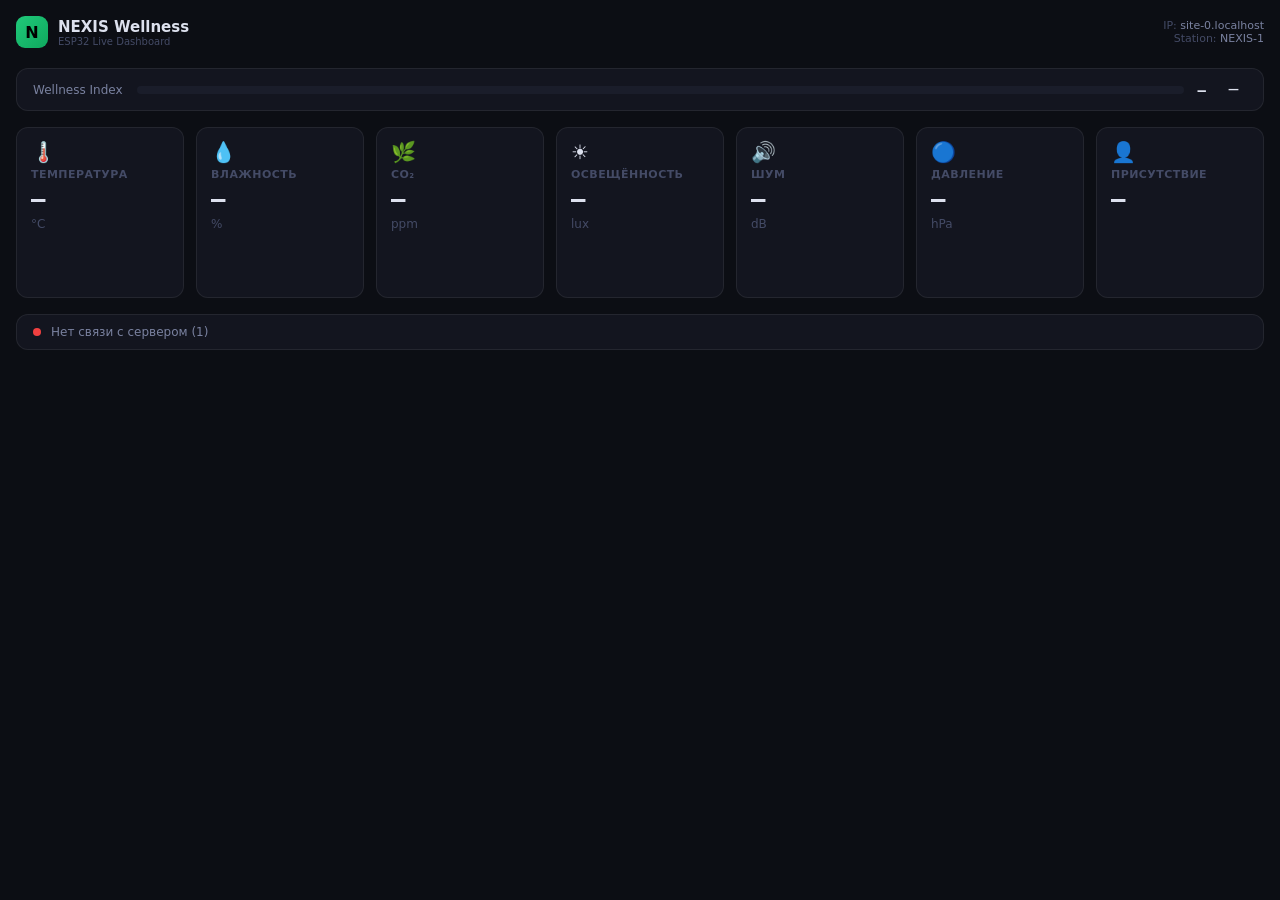
<file: esp32/data/index.html>
<!DOCTYPE html>
<html lang="ru">
<head>
<meta charset="UTF-8">
<meta name="viewport" content="width=device-width, initial-scale=1">
<title>NEXIS — Live</title>
<style>
:root {
  --bg:#0c0e14; --bg2:#13151f; --bg3:#1a1d2a;
  --border:rgba(255,255,255,0.07); --text:#dde1ee;
  --text2:#7a82a0; --text3:#444b66;
  --green:#20c97a; --amber:#f5a623; --red:#f04040; --blue:#4d9eff;
  --r:12px;
  --mono:'JetBrains Mono',monospace;
}
*,*::before,*::after{box-sizing:border-box;margin:0;padding:0}
html{font-size:14px}
body{background:var(--bg);color:var(--text);font-family:system-ui,sans-serif;min-height:100vh;padding:16px}

header{display:flex;align-items:center;justify-content:space-between;margin-bottom:20px;flex-wrap:wrap;gap:8px}
.logo{display:flex;align-items:center;gap:10px}
.logo-icon{width:32px;height:32px;border-radius:9px;background:linear-gradient(135deg,var(--green),#0fa85e);
  display:flex;align-items:center;justify-content:center;font-weight:700;font-size:16px;color:#000;flex-shrink:0}
.logo-title{font-size:15px;font-weight:700}
.logo-sub{font-size:10px;color:var(--text3)}
.header-meta{text-align:right;font-size:11px;color:var(--text3)}
.header-meta span{color:var(--text2)}

.wellness-bar{background:var(--bg2);border:1px solid var(--border);border-radius:var(--r);
  padding:12px 16px;margin-bottom:16px;display:flex;align-items:center;gap:14px;flex-wrap:wrap}
.wi-label{font-size:12px;color:var(--text2);flex-shrink:0}
.wi-track{flex:1;min-width:120px;height:8px;background:var(--bg3);border-radius:4px;overflow:hidden}
.wi-fill{height:100%;border-radius:4px;transition:width .5s,background .4s;width:0%}
.wi-val{font-family:var(--mono);font-size:14px;font-weight:700;flex-shrink:0}
.wi-badge{font-size:11px;padding:2px 8px;border-radius:4px;font-weight:600;flex-shrink:0}

.grid{display:grid;grid-template-columns:repeat(auto-fill,minmax(150px,1fr));gap:12px;margin-bottom:16px}
.tile{background:var(--bg2);border:1px solid var(--border);border-radius:var(--r);
  padding:14px;display:flex;flex-direction:column;gap:6px;position:relative;overflow:hidden}
.tile-icon{font-size:20px;line-height:1}
.tile-label{font-size:11px;color:var(--text3);font-weight:600;letter-spacing:.04em;text-transform:uppercase}
.tile-val{font-family:var(--mono);font-size:24px;font-weight:700;line-height:1}
.tile-unit{font-size:12px;color:var(--text3)}
.tile-status{font-size:11px;font-weight:600;margin-top:2px}
.tile-status.ok{color:var(--green)}
.tile-status.warn{color:var(--amber)}
.tile-status.danger{color:var(--red)}
.spark{width:100%;height:32px;margin-top:6px;opacity:.6}
.status-bar{background:var(--bg2);border:1px solid var(--border);border-radius:var(--r);
  padding:10px 16px;display:flex;align-items:center;gap:10px;font-size:12px;flex-wrap:wrap}
.dot{width:8px;height:8px;border-radius:50%;flex-shrink:0;background:var(--text3)}
.dot.online{background:var(--green);box-shadow:0 0 6px var(--green)}
.dot.offline{background:var(--red)}
#status-text{color:var(--text2)}
#last-update{color:var(--text3);margin-left:auto}
.tile.level-ok    {border-color:rgba(32,201,122,0.2)}
.tile.level-warn  {border-color:rgba(245,166,35,0.25)}
.tile.level-danger{border-color:rgba(240,64,64,0.3)}
.tile.level-danger .tile-val{color:var(--red)}
.tile.level-warn  .tile-val{color:var(--amber)}
@media(max-width:400px){.grid{grid-template-columns:repeat(2,1fr)}}
</style>
</head>
<body>

<header>
  <div class="logo">
    <div class="logo-icon">N</div>
    <div>
      <div class="logo-title">NEXIS Wellness</div>
      <div class="logo-sub">ESP32 Live Dashboard</div>
    </div>
  </div>
  <div class="header-meta">
    <div>IP: <span id="esp-ip"></span></div>
    <div>Station: <span id="esp-name">NEXIS-1</span></div>
  </div>
</header>

<div class="wellness-bar">
  <span class="wi-label">Wellness Index</span>
  <div class="wi-track"><div class="wi-fill" id="wi-fill"></div></div>
  <span class="wi-val" id="wi-val">—</span>
  <span class="wi-badge" id="wi-badge">—</span>
</div>

<div class="grid" id="tiles"></div>

<div class="status-bar">
  <div class="dot" id="status-dot"></div>
  <span id="status-text">Подключение...</span>
  <span id="last-update"></span>
</div>

<script>
const SERVER = (window.location.hostname === 'localhost' || window.location.hostname === '')
  ? 'http://localhost:5000'
  : 'http://' + window.location.hostname + ':5000';

const POLL_MS  = 5000;
const HIST_LEN = 20;

const TILES = [
  { id:'temp',     icon:'🌡️', label:'Температура', unit:'°C',  key:'temperature', thresholds:[27,30],   inv:false },
  { id:'hum',      icon:'💧', label:'Влажность',   unit:'%',   key:'humidity',    thresholds:[65,75],   inv:false },
  { id:'co2',      icon:'🌿', label:'CO₂',         unit:'ppm', key:'co2',         thresholds:[800,1200],inv:false },
  { id:'light',    icon:'☀️', label:'Освещённость',unit:'lux', key:'light',       thresholds:[150,50],  inv:true  },
  { id:'noise',    icon:'🔊', label:'Шум',         unit:'dB',  key:'noise',       thresholds:[55,70],   inv:false },
  { id:'pressure', icon:'🔵', label:'Давление',    unit:'hPa', key:'pressure',    thresholds:[],        inv:false },
  { id:'presence', icon:'👤', label:'Присутствие', unit:'',    key:'presence',    thresholds:[],        inv:false },
];

const hist = {};
TILES.forEach(t => { hist[t.key] = []; });

function calcWellness(s) {
  function norm(v, lo, hi) { return Math.max(0, Math.min(1, (v - lo) / (hi - lo))); }
  if (!s) return { index: 0, level: 'bad' };
  const air   = s.co2         ? Math.max(0, 1 - norm(s.co2, 400, 1600))          : 0.5;
  const temp  = s.temperature ? Math.max(0, 1 - Math.abs(s.temperature - 22) / 8): 0.5;
  const hum   = s.humidity    ? Math.max(0, 1 - Math.abs(s.humidity - 50) / 30)  : 0.5;
  const light = s.light       ? Math.min(1, s.light / 300)                        : 0.5;
  const noise = s.noise       ? Math.max(0, 1 - norm(s.noise, 40, 80))            : 0.5;
  const idx   = Math.round((air*0.3 + temp*0.25 + hum*0.2 + light*0.15 + noise*0.1) * 100);
  return { index: idx, level: idx >= 80 ? 'ok' : idx >= 50 ? 'warn' : 'bad' };
}

function sparkPoints(values) {
  if (values.length < 2) return '';
  const W = 100, H = 32;
  const lo = Math.min(...values), hi = Math.max(...values);
  const range = hi - lo || 1;
  return values.map((v, i) => {
    const x = (i / (values.length - 1)) * W;
    const y = H - ((v - lo) / range) * (H * 0.8) - H * 0.1;
    return x.toFixed(1) + ',' + y.toFixed(1);
  }).join(' ');
}

function makeSvgNS(tag, attrs) {
  const el = document.createElementNS('http://www.w3.org/2000/svg', tag);
  Object.entries(attrs).forEach(([k, v]) => el.setAttribute(k, v));
  return el;
}

function buildTiles() {
  const container = document.getElementById('tiles');
  TILES.forEach(t => {
    const tile = document.createElement('div');
    tile.className = 'tile';
    tile.id = 'tile-' + t.id;

    const icon = document.createElement('span');
    icon.className = 'tile-icon';
    icon.textContent = t.icon;

    const label = document.createElement('span');
    label.className = 'tile-label';
    label.textContent = t.label;

    const val = document.createElement('span');
    val.className = 'tile-val';
    val.id = 'val-' + t.id;
    val.textContent = '—';

    const unit = document.createElement('span');
    unit.className = 'tile-unit';
    unit.textContent = t.unit;

    const status = document.createElement('span');
    status.className = 'tile-status';
    status.id = 'st-' + t.id;

    const svg = makeSvgNS('svg', { class:'spark', viewBox:'0 0 100 32', preserveAspectRatio:'none', id:'spark-' + t.id });
    const poly = makeSvgNS('polyline', { fill:'none', stroke:'var(--blue)', 'stroke-width':'1.5', points:'', id:'sparkline-' + t.id });
    svg.appendChild(poly);

    tile.appendChild(icon);
    tile.appendChild(label);
    tile.appendChild(val);
    tile.appendChild(unit);
    tile.appendChild(status);
    tile.appendChild(svg);
    container.appendChild(tile);
  });
}

function levelOf(value, thresholds, inv) {
  if (!thresholds.length) return 'ok';
  if (!inv) {
    if (value >= thresholds[1]) return 'danger';
    if (value >= thresholds[0]) return 'warn';
    return 'ok';
  }
  if (value <= thresholds[1]) return 'danger';
  if (value <= thresholds[0]) return 'warn';
  return 'ok';
}

const LEVEL_TEXT = { ok: '✓ Норма', warn: '⚠ Внимание', danger: '✗ Опасно' };
const LEVEL_COLOR = { ok: 'var(--green)', warn: 'var(--amber)', danger: 'var(--red)' };

function updateUI(s) {
  TILES.forEach(t => {
    const raw  = s[t.key];
    const valEl = document.getElementById('val-' + t.id);
    const stEl  = document.getElementById('st-'  + t.id);
    const tile  = document.getElementById('tile-' + t.id);
    const line  = document.getElementById('sparkline-' + t.id);
    if (raw === undefined || raw === null) return;

    if (t.key === 'presence') {
      valEl.textContent = raw ? 'Да' : 'Нет';
      stEl.textContent  = '';
      return;
    }

    const v = parseFloat(raw);
    if (isNaN(v)) return;

    valEl.textContent = t.key === 'temperature' ? v.toFixed(1) : Math.round(v);

    const level = levelOf(v, t.thresholds, t.inv);
    tile.className    = 'tile level-' + level;
    stEl.className    = 'tile-status ' + level;
    stEl.textContent  = t.thresholds.length ? LEVEL_TEXT[level] : '';

    hist[t.key].push(v);
    if (hist[t.key].length > HIST_LEN) hist[t.key].shift();
    line.setAttribute('points', sparkPoints(hist[t.key]));
    line.style.stroke = LEVEL_COLOR[level];
  });

  const w  = calcWellness(s);
  const fill = document.getElementById('wi-fill');
  const wval = document.getElementById('wi-val');
  const wbadge = document.getElementById('wi-badge');
  const col  = LEVEL_COLOR[w.level];
  fill.style.width      = w.index + '%';
  fill.style.background = col;
  wval.textContent      = w.index;
  wval.style.color      = col;
  wbadge.textContent    = w.level === 'ok' ? 'Хорошо' : w.level === 'warn' ? 'Средне' : 'Плохо';
  wbadge.style.background = w.level === 'ok' ? 'rgba(32,201,122,0.15)' : w.level === 'warn' ? 'rgba(245,166,35,0.15)' : 'rgba(240,64,64,0.15)';
  wbadge.style.color      = col;

  document.getElementById('last-update').textContent = 'Обновлено: ' + new Date().toLocaleTimeString('ru-RU');
}

let failCount = 0;

async function poll() {
  try {
    const r = await fetch(SERVER + '/api/sensors', { cache: 'no-store' });
    if (!r.ok) throw new Error('HTTP ' + r.status);
    const data = await r.json();
    failCount = 0;
    document.getElementById('status-dot').className  = 'dot online';
    document.getElementById('status-text').textContent = 'Подключено к ' + SERVER;
    updateUI(data);
  } catch(e) {
    failCount++;
    document.getElementById('status-dot').className  = 'dot offline';
    document.getElementById('status-text').textContent = 'Нет связи с сервером (' + failCount + ')';
  }
}

document.getElementById('esp-ip').textContent = window.location.hostname || 'localhost';
buildTiles();
poll();
setInterval(poll, POLL_MS);
</script>
</body>
</html>
</file>
